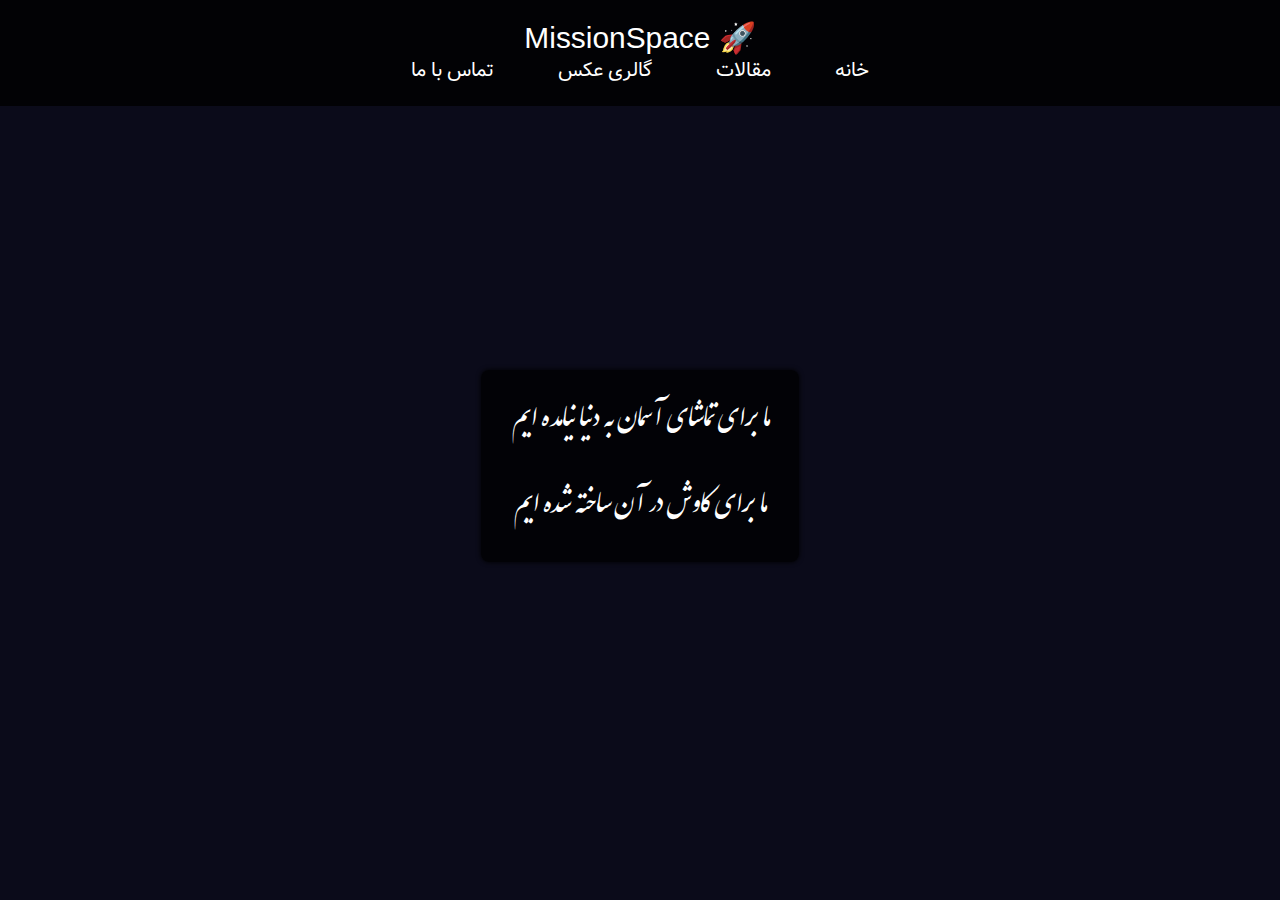
<file: index.html>
<!DOCTYPE html>
<html lang="en">
<head>
  <meta charset="UTF-8">
  <meta name="viewport" content="width=device-width, initial-scale=1.0">
  <title>MissionSpace</title>
  <link rel="stylesheet" href="CSS/Style-Main.css" />
  <link rel="stylesheet" href="CSS/index-style.css" />
  <link rel="stylesheet" href="CSS/font-all.css" />
  <link rel="preload" href="PIC/background-1.webp" as="image">
  <link rel="preload" href="PIC/backgroun-2.webp" as="image">
  <link rel="preload" href="PIC/backGround-3.webp" as="image">
  <link rel="preload" href="PIC/backGround-4.webp" as="image">
  <link rel="preload" href="PIC/backGround-5.webp" as="image">
</head>
<body>
  <header>
    <nav>
      <h1 class="headMS">MissionSpace 🚀</h1>
        <ul>
          <li><a href="connect-us.html">تماس با ما </a></li>
          <li><a href="gallery.html">گالری عکس</a></li>
          <li><a href="articles.html">مقالات</a></li>
          <li><a href="#">خانه</a></li>
        </ul>
    </nav>
  </header>
  <section class="txt">
    <p>ما برای تماشای آسمان به دنیا نیامده ایم<br>ما برای کاوش در آن ساخته شده ایم</p>
  </section>  
</body>
</html>
</file>
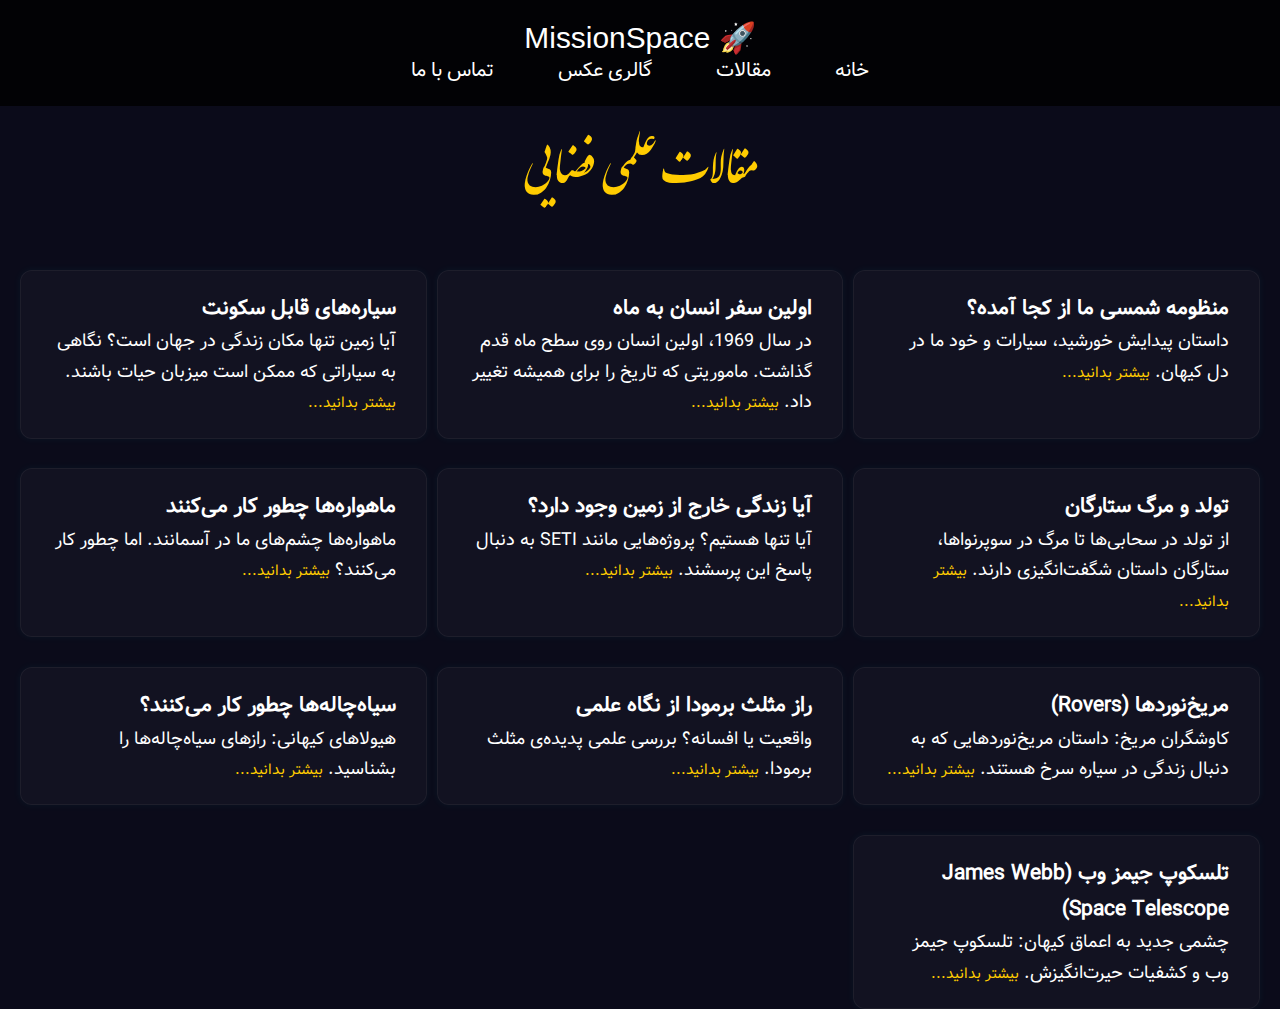
<file: articles.html>
<!DOCTYPE html>
<html lang="en">
<head>
  <meta charset="UTF-8">
  <meta name="viewport" content="width=device-width, initial-scale=1.0">
  <title>MissionSpace</title>
  <link rel="stylesheet" href="CSS/Style-Main.css">
  <link rel="stylesheet" href="CSS/articles-style.css">
  <link rel="stylesheet" href="CSS/font-all.css">
</head>
<body>
  <header>
    <nav>
      <h1 class="headMS">MissionSpace 🚀</h1>
        <ul>
          <li><a href="connect-us.html">تماس با ما </a></li>
          <li><a href="gallery.html">گالری عکس</a></li>
          <li><a href="#">مقالات</a></li>
          <li><a href="index.html">خانه</a></li>
        </ul>
    </nav>
  </header>
  <h2 class="section-title">مقالات علمی فضایی</h2>
  <section class="articles">

  
    <div class="article-card">
      <h3>منظومه شمسی ما از کجا آمده؟</h3>
      <p>داستان پیدایش خورشید، سیارات و خود ما در دل کیهان.
        <a href="PAGES/page-1.html" class="read-more">بیشتر بدانید...</a>
      </p>
    </div>
  
    <div class="article-card">
      <h3>اولین سفر انسان به ماه</h3>
      <p>در سال 1969، اولین انسان روی سطح ماه قدم گذاشت. ماموریتی که تاریخ را برای همیشه تغییر داد.
        <a href="PAGES/page-2.html" class="read-more">بیشتر بدانید...</a>
      </p>
    </div>
  
    <div class="article-card">
      <h3>سیاره‌های قابل سکونت</h3>
      <p>آیا زمین تنها مکان زندگی در جهان است؟ نگاهی به سیاراتی که ممکن است میزبان حیات باشند.
        <a href="PAGES/page-3.html" class="read-more">بیشتر بدانید...</a>
      </p>
    </div>
  
    <div class="article-card">
      <h3>تولد و مرگ ستارگان</h3>
      <p>از تولد در سحابی‌ها تا مرگ در سوپرنواها، ستارگان داستان شگفت‌انگیزی دارند.
        <a href="PAGES/page-4.html" class="read-more">بیشتر بدانید...</a>
      </p>
    </div>
  
    <div class="article-card">
      <h3>آیا زندگی خارج از زمین وجود دارد؟</h3>
      <p>آیا تنها هستیم؟ پروژه‌هایی مانند SETI به دنبال پاسخ این پرسشند.
        <a href="PAGES/page-5.html" class="read-more">بیشتر بدانید...</a>
      </p>
    </div>
  
    <div class="article-card">
      <h3>ماهواره‌ها چطور کار می‌کنند</h3>
      <p>ماهواره‌ها چشم‌های ما در آسمانند. اما چطور کار می‌کنند؟
        <a href="PAGES/page-6.html" class="read-more">بیشتر بدانید...</a>
      </p>
    </div>
  
    <div class="article-card">
      <h3>مریخ‌نوردها (Rovers)</h3>
      <p>کاوشگران مریخ: داستان مریخ‌نوردهایی که به دنبال زندگی در سیاره سرخ هستند.
        <a href="PAGES/page-7.html" class="read-more">بیشتر بدانید...</a>
      </p>
    </div>
  
    <div class="article-card">
      <h3>راز مثلث برمودا از نگاه علمی</h3>
      <p>واقعیت یا افسانه؟ بررسی علمی پدیده‌ی مثلث برمودا.
        <a href="PAGES/page-8.html" class="read-more">بیشتر بدانید...</a>
      </p>
    </div>
  
    <div class="article-card">
      <h3>سیاه‌چاله‌ها چطور کار می‌کنند؟</h3>
      <p>هیولاهای کیهانی: رازهای سیاه‌چاله‌ها را بشناسید.
        <a href="PAGES/page-9.html" class="read-more">بیشتر بدانید...</a>
      </p>
    </div>
  
    <div class="article-card">
      <h3>تلسکوپ جیمز وب (James Webb Space Telescope)</h3>
      <p>چشمی جدید به اعماق کیهان: تلسکوپ جیمز وب و کشفیات حیرت‌انگیزش.
        <a href="PAGES/page-10.html" class="read-more">بیشتر بدانید...</a>
      </p>
    </div>
  </section>
  
</body>
</file>
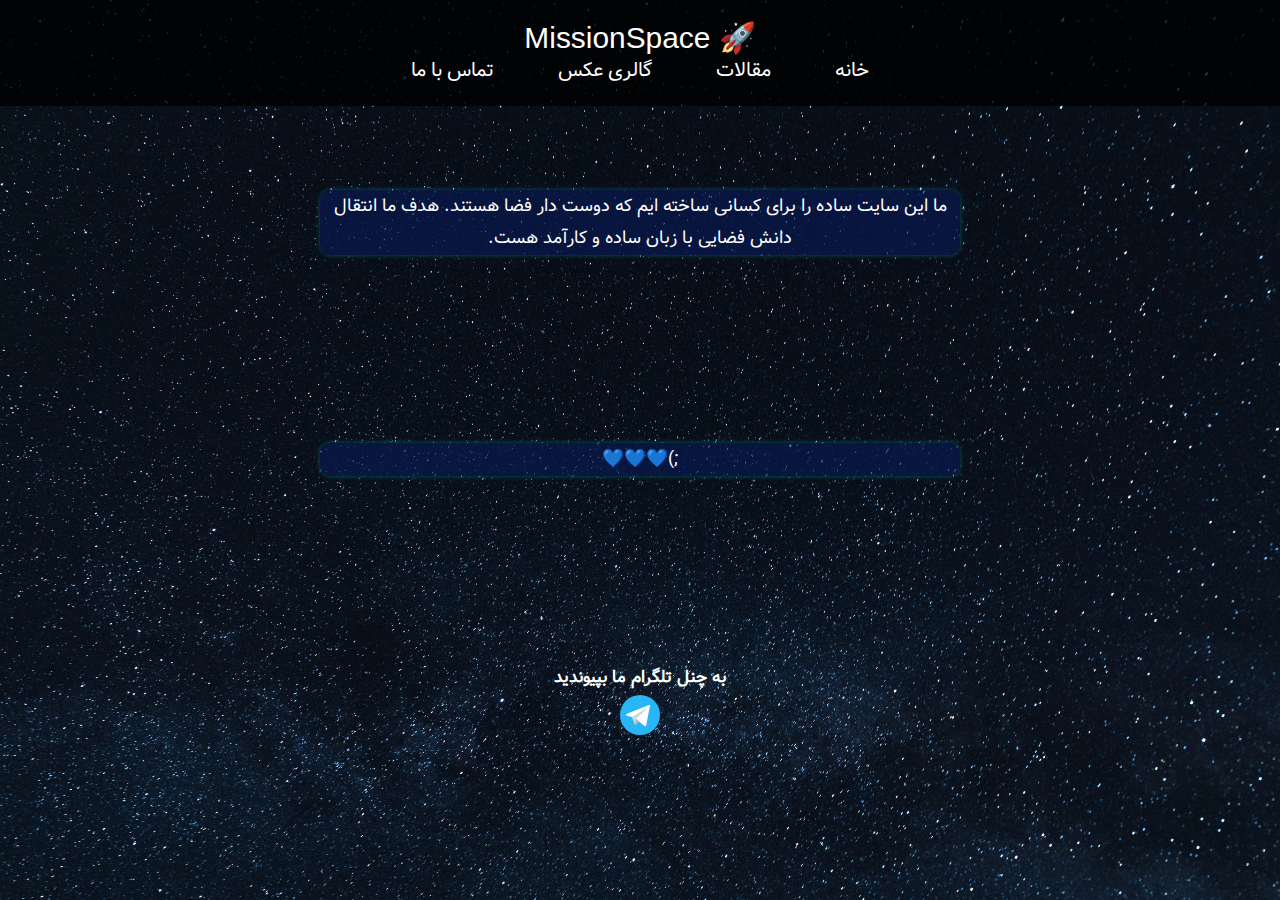
<file: connect-us.html>
<!DOCTYPE html>
<html lang="en">
<head>
  <meta charset="UTF-8">
  <meta name="viewport" content="width=device-width, initial-scale=1.0">
  <title>MissionSpace</title>
  <link rel="stylesheet" href="CSS/Style-Main.css">
  <link rel="stylesheet" href="CSS/connectUs-style.css">
  <link rel="stylesheet" href="CSS/font-all.css">
</head>
<body>
  <header>
    <nav>
      <h1 class="headMS">MissionSpace 🚀</h1>
        <ul>
          <li><a href="#">تماس با ما </a></li>
          <li><a href="gallery.html">گالری عکس</a></li>
          <li><a href="articles.html">مقالات</a></li>
          <li><a href="index.html">خانه</a></li>
        </ul>
    </nav>
  </header>
  <section>

    <p class="dis">ما این سایت ساده را برای کسانی ساخته ایم که دوست دار فضا هستند. هدف ما انتقال دانش فضایی با زبان ساده و کارآمد هست.</p>
    <p class="dis">;)💙💙💙</p>

    <div class="ico-continer">
      <h2>به چنل تلگرام ما بپیوندید</h2>
      <div class="icons">
        <a href="https://t.me/FuckYouLozhy"  target="_blank"><img src="ICONS/telegram.svg" alt="link telegram"></a>
      </div>
    </div>
  </section>
</body>
</html>
</file>
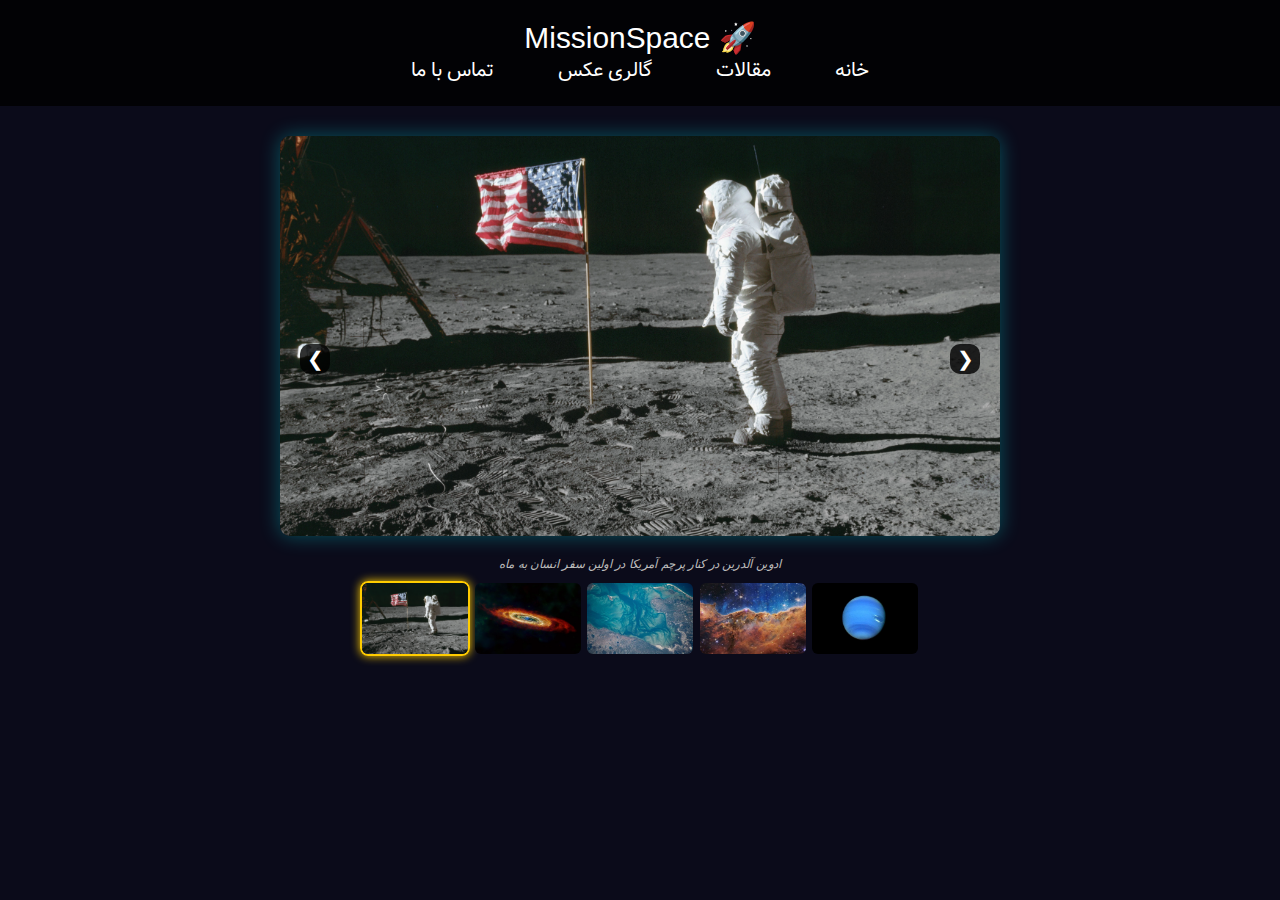
<file: gallery.html>
<!DOCTYPE html>
<html lang="en">
<head>
  <meta charset="UTF-8">
  <meta name="viewport" content="width=device-width, initial-scale=1.0">
  <title>MissionSpace</title>
  <link rel="stylesheet" href="CSS/Style-Main.css">
  <link rel="stylesheet" href="CSS/gallery-style.css">
  <link rel="stylesheet" href="CSS/font-all.css">
</head>
<body>
  <header>
    <nav>
      <h1 class="headMS">MissionSpace 🚀</h1>
        <ul>
          <li><a href="connect-us.html">تماس با ما </a></li>
          <li><a href="#">گالری عکس</a></li>
          <li><a href="articles.html">مقالات</a></li>
          <li><a href="index.html">خانه</a></li>
        </ul>
    </nav>    
  </header>
  <div class="main-continer">
    <img class="main-img" src="" alt="Main Image">
    <div class="continer-button">
      <span class="prev">&#10094;</span>
      <span class="next">&#10095;</span>
    </div>
    <p class="caption show">نمایی از کهکشان راه شیری</p>
    
    <div class="container-img">
      <img class="img-1 active" src="PIC/EdwinAldrin-gallery.webp" data-caption="ادوین آلدرین در کنار پرچم آمریکا در اولین سفر انسان به ماه">
      <img class="img-1" src="PIC/Andromeda-gallery.webp" data-caption="نمایی ترکیبی از کهکشان آندرومدا با نمایش گاز هیدروژن و غبار کیهانی.">
      <img class="img-1" src="PIC/Mozambique-gallery.webp" data-caption="تصویری از مجمع‌الجزایر بازاروتو در موزامبیک، ثبت‌شده از ایستگاه فضایی بین‌المللی در ارتفاع ۲۶۱ مایلی زمین.">
      <img class="img-1" src="PIC/Carina-gallery.webp" data-caption="این تصویر فروسرخ تلسکوپ جیمز وب، لبه‌ی منطقه‌ای جوان در سحابی کارینا را نشان می‌دهد که با تابش و بادهای ستاره‌ای شکل گرفته است.">
      <img class="img-1" src="PIC/Npt-gallery.webp" data-caption="این تصویر رنگی و با کنتراست بالا از نپتون، توسط فضاپیمای وویجر ۲ در ۲۳ مرداد ۱۳۶۸ گرفته شده است">
    </div>
  </div>    
<script src="JS/gallery-js.js"></script>
</body>
</html>
</file>
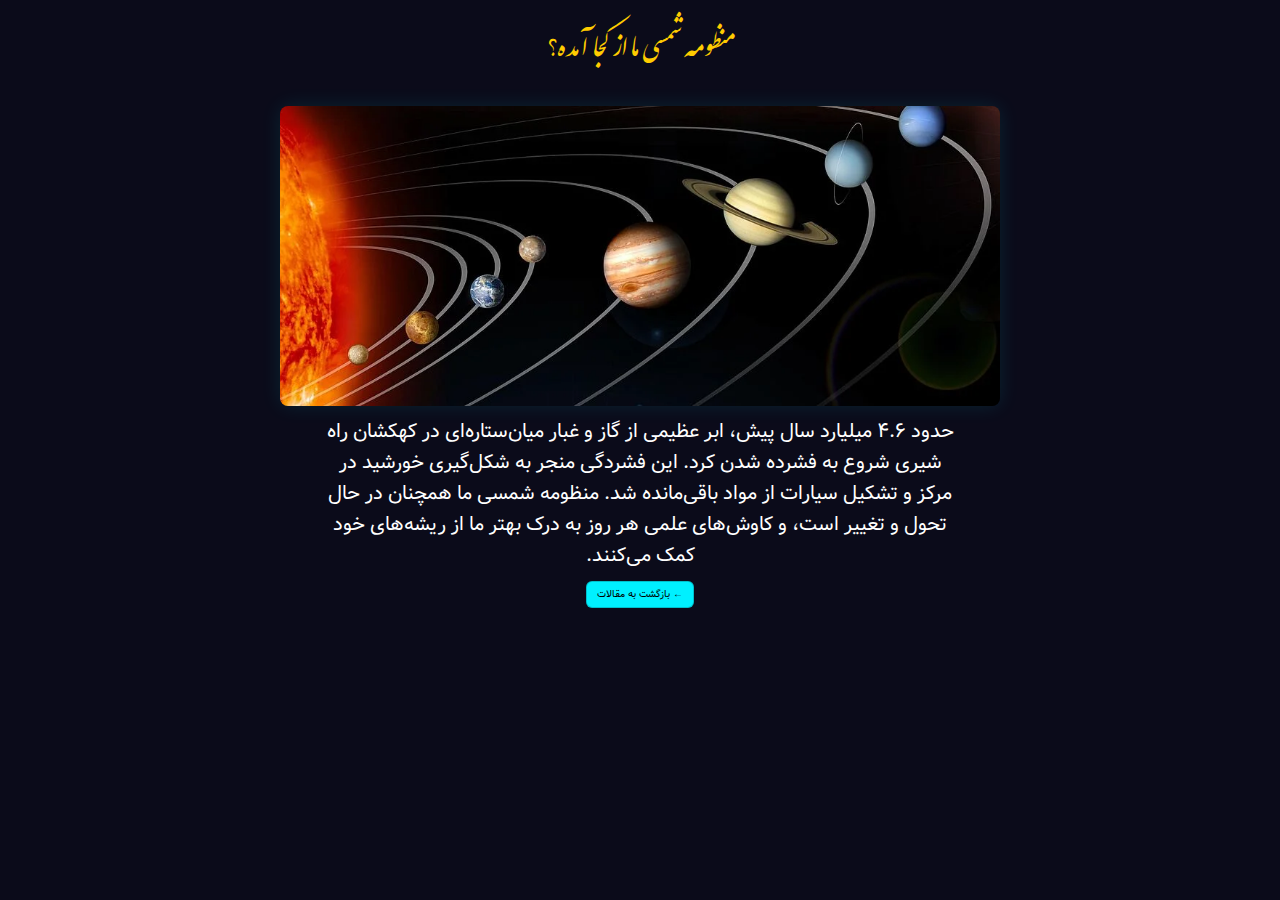
<file: PAGES/page-1.html>
<!DOCTYPE html>
<html lang="en">
<head>
    <meta charset="UTF-8">
    <meta name="viewport" content="width=device-width, initial-scale=1.0">
    <title>Document</title>
    <link rel="stylesheet" href="../CSS/Style-Main.css">
    <link rel="stylesheet" href="../CSS/pages-style.css">
    <link rel="stylesheet" href="../CSS/font-all.css">
</head>
<body>
    <div class="div-pages">
        <h3 class="tittle">منظومه شمسی ما از کجا آمده؟</h3>
        <img src="../PIC/SolarSystem .webp" alt="" class="img-pages">
        <p class="paragraph-pages">حدود ۴.۶ میلیارد سال پیش، ابر عظیمی از گاز و غبار میان‌ستاره‌ای در کهکشان راه شیری شروع به فشرده شدن کرد. این فشردگی منجر به شکل‌گیری خورشید در مرکز و تشکیل سیارات از مواد باقی‌مانده شد. منظومه شمسی ما همچنان در حال تحول و تغییر است، و کاوش‌های علمی هر روز به درک بهتر ما از ریشه‌های خود کمک می‌کنند.</p>
        <button class="btn">← بازگشت به مقالات</button>
    </div>
<script src="../JS/articles-js.js"></script>
</body>
</html>
</file>
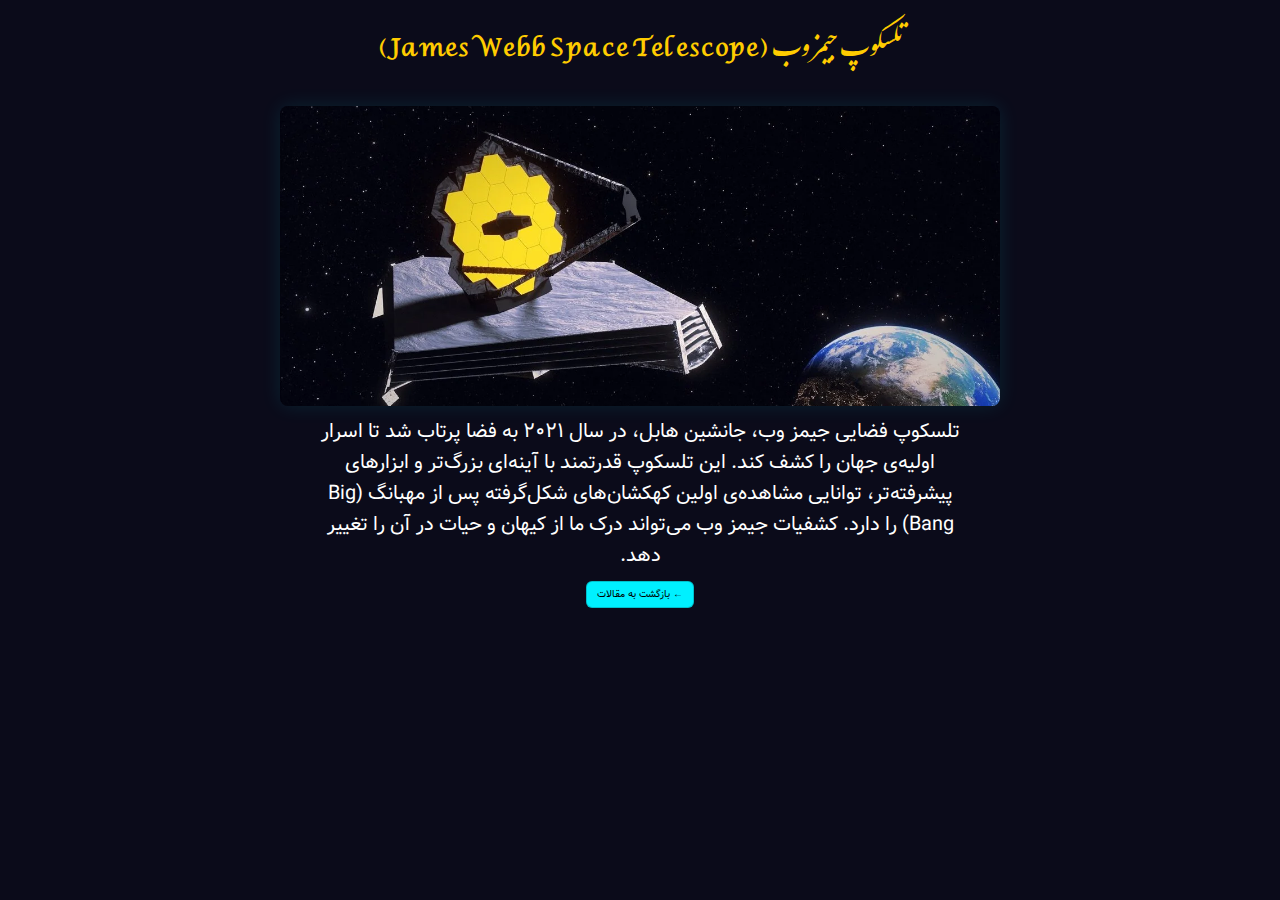
<file: PAGES/page-10.html>
<!DOCTYPE html>
<html lang="en">
<head>
    <meta charset="UTF-8">
    <meta name="viewport" content="width=device-width, initial-scale=1.0">
    <title>Document</title>
    <link rel="stylesheet" href="../CSS/Style-Main.css">
    <link rel="stylesheet" href="../CSS/pages-style.css">
    <link rel="stylesheet" href="../CSS/font-all.css">
</head>
<body>
    <div class="div-pages">
        <h3 class="tittle">تلسکوپ جیمز وب (James Webb Space Telescope)</h3>
        <img src="../PIC/JamesWeb.webp" alt="" class="img-pages">
        <p class="paragraph-pages">تلسکوپ فضایی جیمز وب، جانشین هابل، در سال ۲۰۲۱ به فضا پرتاب شد تا اسرار اولیه‌ی جهان را کشف کند. این تلسکوپ قدرتمند با آینه‌ای بزرگ‌تر و ابزارهای پیشرفته‌تر، توانایی مشاهده‌ی اولین کهکشان‌های شکل‌گرفته پس از مهبانگ (Big Bang) را دارد. کشفیات جیمز وب می‌تواند درک ما از کیهان و حیات در آن را تغییر دهد.</p>
        <button class="btn">← بازگشت به مقالات</button>
    </div>
    <script src="../JS/articles-js.js"></script>
</body>
</html>
</file>
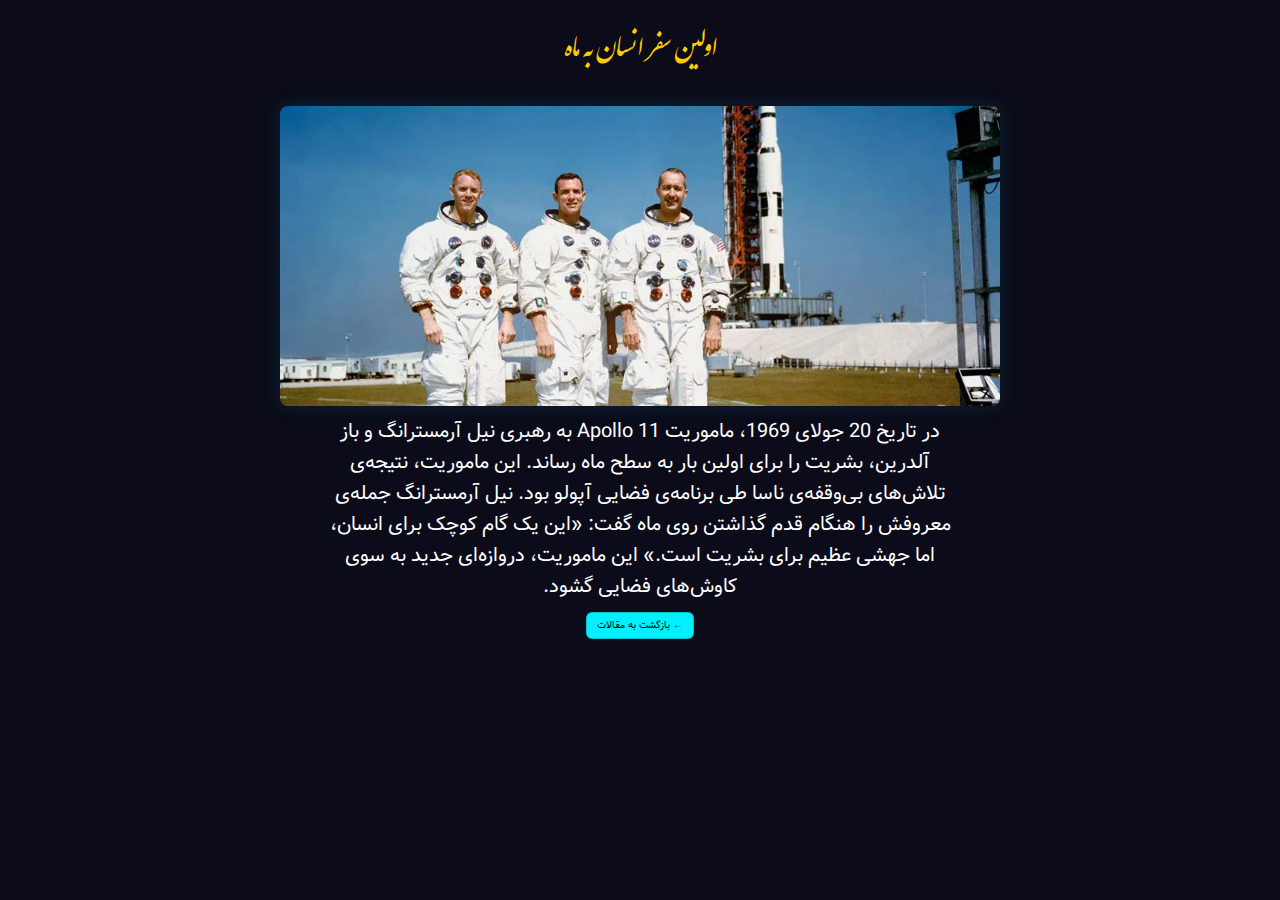
<file: PAGES/page-2.html>
<!DOCTYPE html>
<html lang="en">
<head>
    <meta charset="UTF-8">
    <meta name="viewport" content="width=device-width, initial-scale=1.0">
    <title>Document</title>
    <link rel="stylesheet" href="../CSS/Style-Main.css">
    <link rel="stylesheet" href="../CSS/pages-style.css">
    <link rel="stylesheet" href="../CSS/font-all.css">
</head>
<body>
    <div class="div-pages">
        <h3 class="tittle">اولین سفر انسان به ماه</h3>
        <img src="../PIC/FirstMission.webp" alt="" class="img-pages">
        <p class="paragraph-pages">در تاریخ 20 جولای 1969، ماموریت Apollo 11 به رهبری نیل آرمسترانگ و باز آلدرین، بشریت را برای اولین بار به سطح ماه رساند. این ماموریت، نتیجه‌ی تلاش‌های بی‌وقفه‌ی ناسا طی برنامه‌ی فضایی آپولو بود. نیل آرمسترانگ جمله‌ی معروفش را هنگام قدم گذاشتن روی ماه گفت: «این یک گام کوچک برای انسان، اما جهشی عظیم برای بشریت است.» این ماموریت، دروازه‌ای جدید به سوی کاوش‌های فضایی گشود.</p>
        <button class="btn">← بازگشت به مقالات</button>
    </div>
<script src="../JS/articles-js.js"></script> 
</body>
</html>
</file>
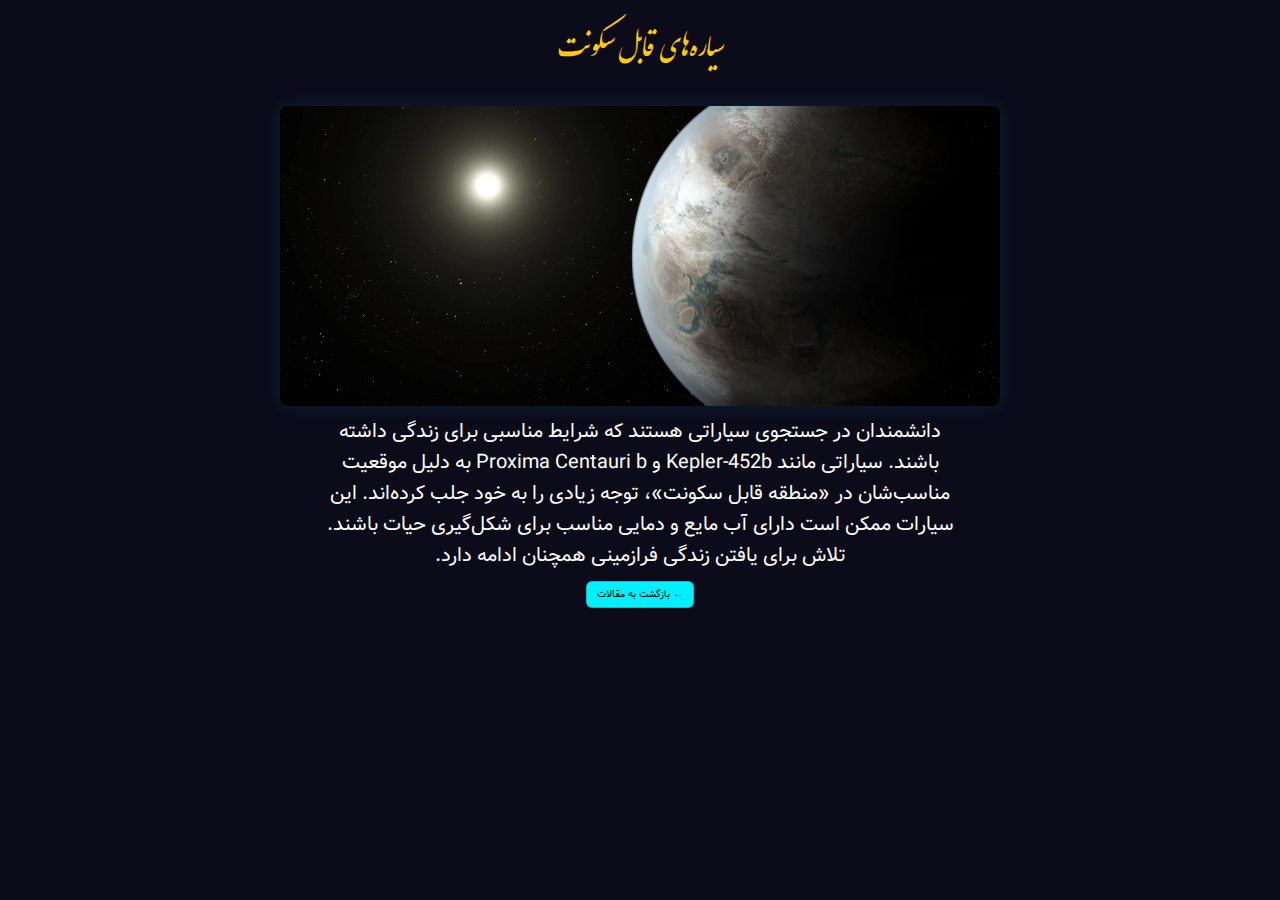
<file: PAGES/page-3.html>
<!DOCTYPE html>
<html lang="en">
<head>
    <meta charset="UTF-8">
    <meta name="viewport" content="width=device-width, initial-scale=1.0">
    <title>Document</title>
    <link rel="stylesheet" href="../CSS/Style-Main.css">
    <link rel="stylesheet" href="../CSS/pages-style.css">
    <link rel="stylesheet" href="../CSS/font-all.css">
</head>
<body>
    <div class="div-pages">
        <h3 class="tittle">سیاره‌های قابل سکونت</h3>
        <img src="../PIC/Kepler452b.webp" alt="" class="img-pages">
        <p class="paragraph-pages">دانشمندان در جستجوی سیاراتی هستند که شرایط مناسبی برای زندگی داشته باشند. سیاراتی مانند Kepler-452b و Proxima Centauri b به دلیل موقعیت مناسب‌شان در «منطقه قابل سکونت»، توجه زیادی را به خود جلب کرده‌اند. این سیارات ممکن است دارای آب مایع و دمایی مناسب برای شکل‌گیری حیات باشند. تلاش برای یافتن زندگی فرازمینی همچنان ادامه دارد.</p>
        <button class="btn">← بازگشت به مقالات</button>
    </div>
<script src="../JS/articles-js.js"></script>
</body>
</html>
</file>
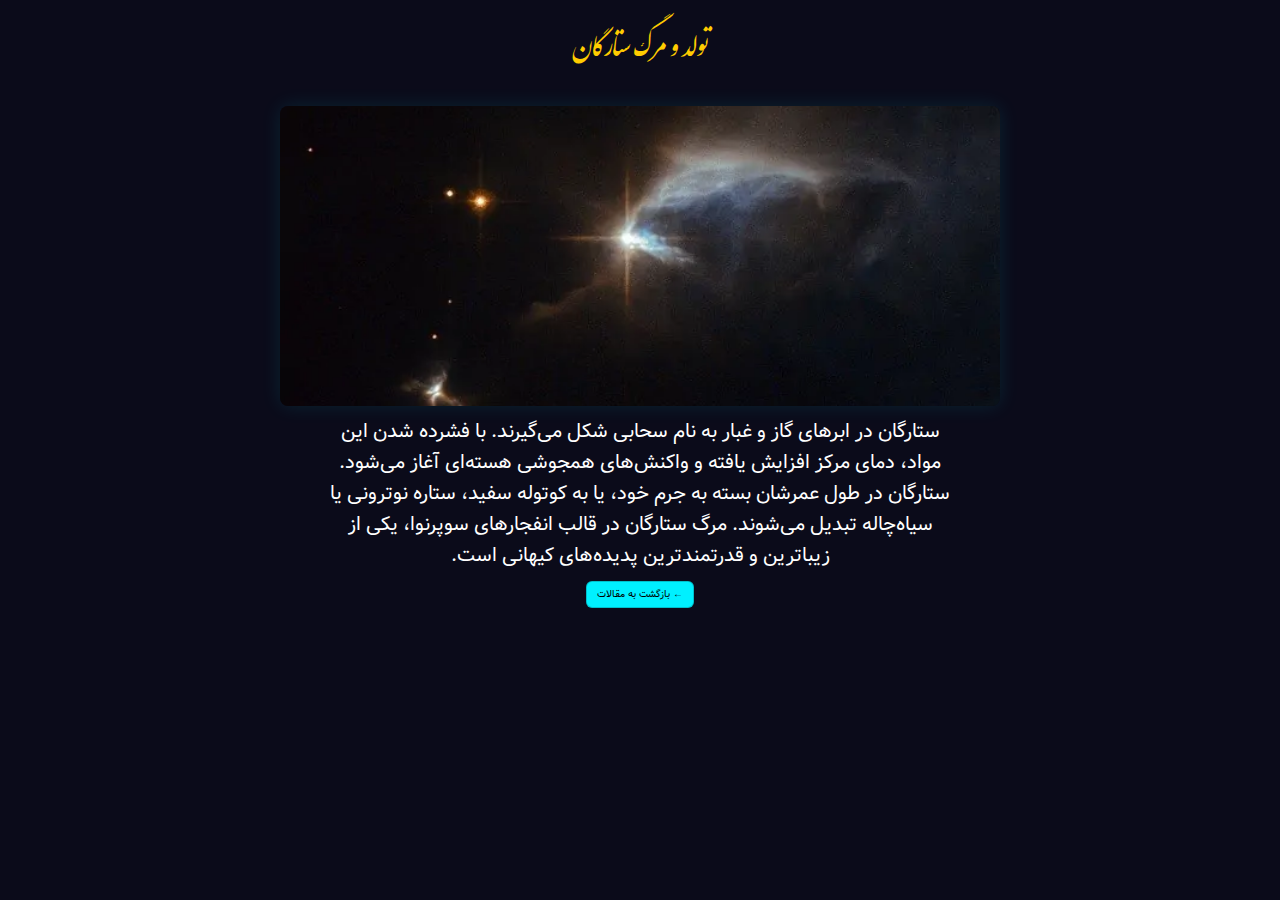
<file: PAGES/page-4.html>
<!DOCTYPE html>
<html lang="en">
<head>
    <meta charset="UTF-8">
    <meta name="viewport" content="width=device-width, initial-scale=1.0">
    <title>Document</title>
    <link rel="stylesheet" href="../CSS/Style-Main.css">
    <link rel="stylesheet" href="../CSS/pages-style.css">
    <link rel="stylesheet" href="../CSS/font-all.css">
</head>
<body>
    <div class="div-pages">
        <h3 class="tittle">تولد و مرگ ستارگان</h3>
        <img src="../PIC/LifeStars.webp" alt="" class="img-pages">
        <p class="paragraph-pages">ستارگان در ابرهای گاز و غبار به نام سحابی شکل می‌گیرند. با فشرده شدن این مواد، دمای مرکز افزایش یافته و واکنش‌های همجوشی هسته‌ای آغاز می‌شود. ستارگان در طول عمرشان بسته به جرم خود، یا به کوتوله سفید، ستاره نوترونی یا سیاه‌چاله تبدیل می‌شوند. مرگ ستارگان در قالب انفجارهای سوپرنوا، یکی از زیباترین و قدرتمندترین پدیده‌های کیهانی است.</p>
        <button class="btn">← بازگشت به مقالات</button>
    </div>
<script src="../JS/articles-js.js"></script>   
</body>
</html>
</file>
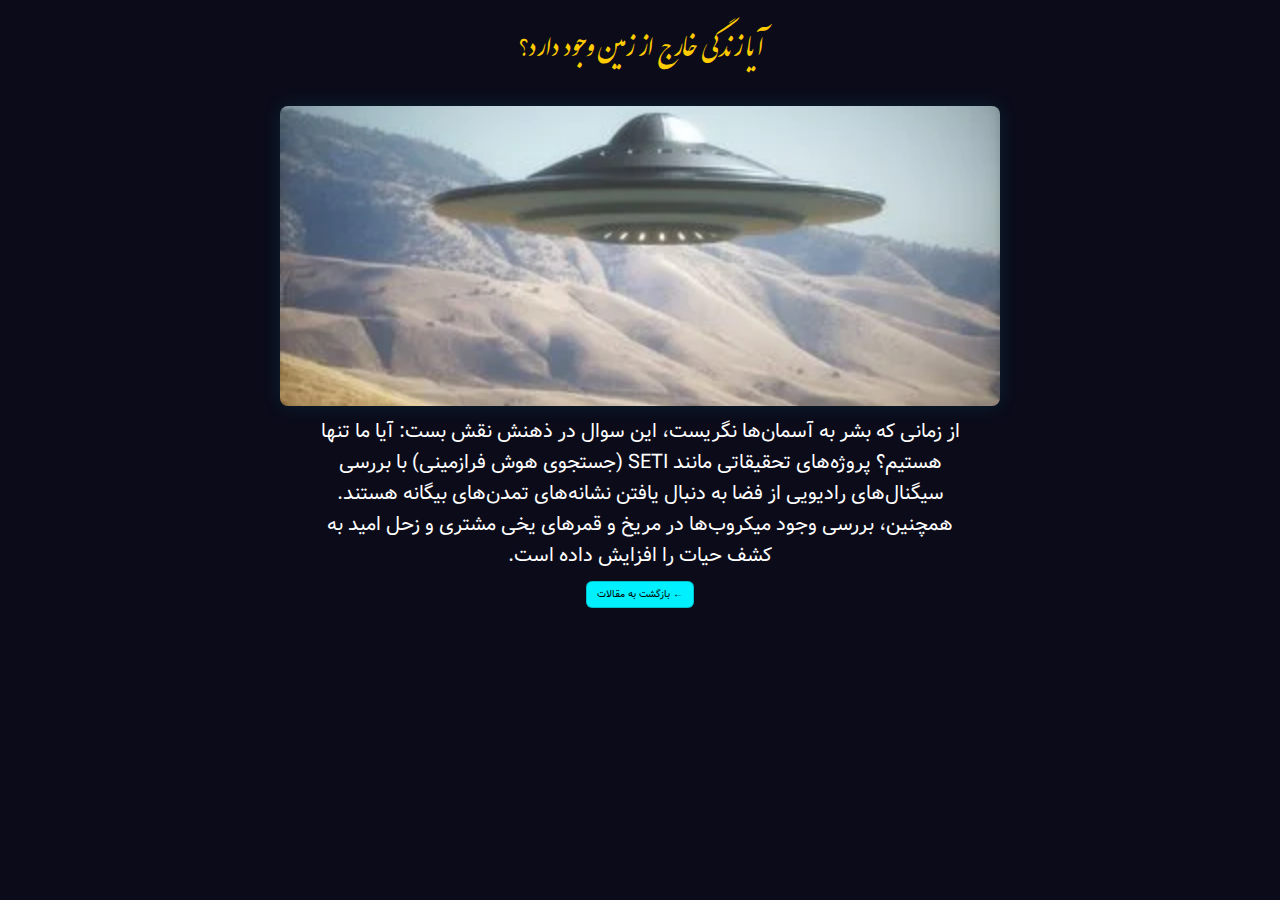
<file: PAGES/page-5.html>
<!DOCTYPE html>
<html lang="en">
<head>
    <meta charset="UTF-8">
    <meta name="viewport" content="width=device-width, initial-scale=1.0">
    <title>Document</title>
    <link rel="stylesheet" href="../CSS/Style-Main.css">
    <link rel="stylesheet" href="../CSS/pages-style.css">
    <link rel="stylesheet" href="../CSS/font-all.css">
</head>
<body>
    <div class="div-pages">
        <h3 class="tittle">آیا زندگی خارج از زمین وجود دارد؟</h3>
        <img src="../PIC/Uofo.webp" alt="" class="img-pages">
        <p class="paragraph-pages">از زمانی که بشر به آسمان‌ها نگریست، این سوال در ذهنش نقش بست: آیا ما تنها هستیم؟ پروژه‌های تحقیقاتی مانند SETI (جستجوی هوش فرازمینی) با بررسی سیگنال‌های رادیویی از فضا به دنبال یافتن نشانه‌های تمدن‌های بیگانه هستند. همچنین، بررسی وجود میکروب‌ها در مریخ و قمرهای یخی مشتری و زحل امید به کشف حیات را افزایش داده است.</p>
        <button class="btn">← بازگشت به مقالات</button>
    </div>
<script src="../JS/articles-js.js"></script>
</body>
</html>
</file>
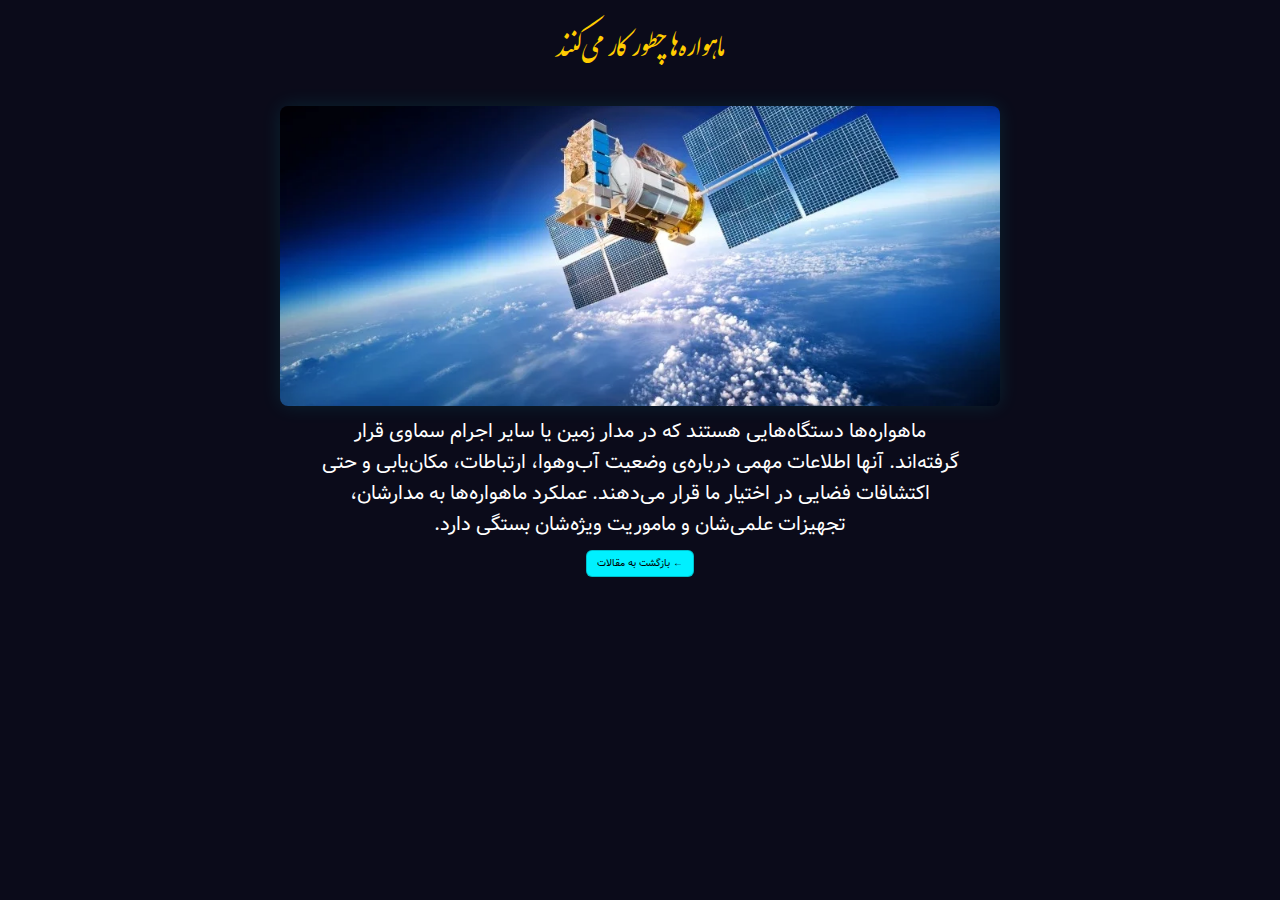
<file: PAGES/page-6.html>
<!DOCTYPE html>
<html lang="en">
<head>
    <meta charset="UTF-8">
    <meta name="viewport" content="width=device-width, initial-scale=1.0">
    <title>Document</title>
    <link rel="stylesheet" href="../CSS/Style-Main.css">
    <link rel="stylesheet" href="../CSS/pages-style.css">
    <link rel="stylesheet" href="../CSS/font-all.css">
</head>
<body>
    <div class="div-pages">
        <h3 class="tittle">ماهواره‌ها چطور کار می‌کنند</h3>
        <img src="../PIC/Mahvare.webp" alt="" class="img-pages">
        <p class="paragraph-pages">ماهواره‌ها دستگاه‌هایی هستند که در مدار زمین یا سایر اجرام سماوی قرار گرفته‌اند. آنها اطلاعات مهمی درباره‌ی وضعیت آب‌وهوا، ارتباطات، مکان‌یابی و حتی اکتشافات فضایی در اختیار ما قرار می‌دهند. عملکرد ماهواره‌ها به مدارشان، تجهیزات علمی‌شان و ماموریت ویژه‌شان بستگی دارد.</p>
        <button class="btn">← بازگشت به مقالات</button>
    </div>
<script src="../JS/articles-js.js"></script>
</body>
</html>
</file>
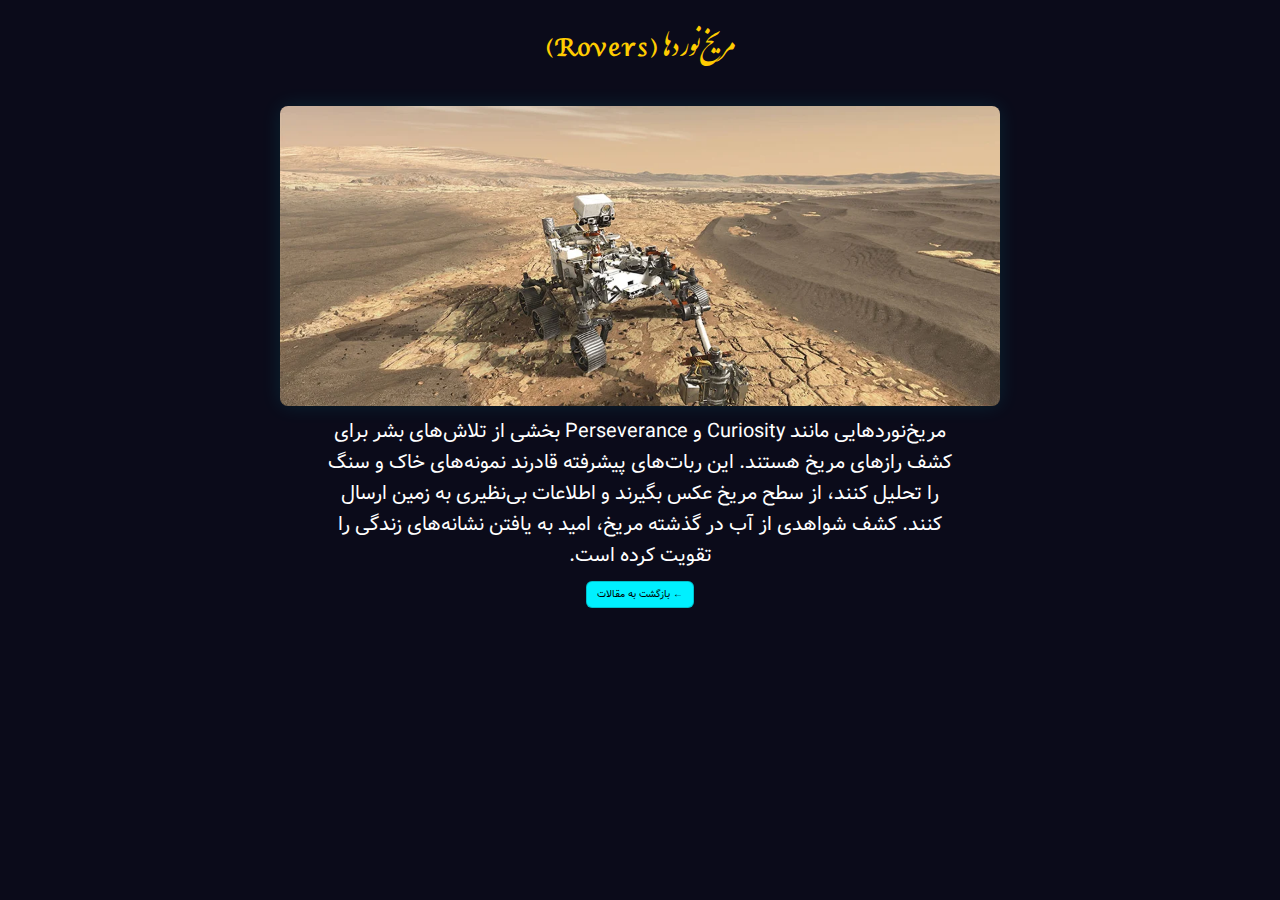
<file: PAGES/page-7.html>
<!DOCTYPE html>
<html lang="en">
<head>
    <meta charset="UTF-8">
    <meta name="viewport" content="width=device-width, initial-scale=1.0">
    <title>Document</title>
    <link rel="stylesheet" href="../CSS/Style-Main.css">
    <link rel="stylesheet" href="../CSS/pages-style.css">
    <link rel="stylesheet" href="../CSS/font-all.css">
</head>
<body>
    <div class="div-pages">
        <h3 class="tittle">مریخ‌نوردها (Rovers)</h3>
        <img src="../PIC/Rovers.webp" alt="" class="img-pages">
        <p class="paragraph-pages">مریخ‌نوردهایی مانند Curiosity و Perseverance بخشی از تلاش‌های بشر برای کشف رازهای مریخ هستند. این ربات‌های پیشرفته قادرند نمونه‌های خاک و سنگ را تحلیل کنند، از سطح مریخ عکس بگیرند و اطلاعات بی‌نظیری به زمین ارسال کنند. کشف شواهدی از آب در گذشته مریخ، امید به یافتن نشانه‌های زندگی را تقویت کرده است.</p>
        <button class="btn">← بازگشت به مقالات</button>
    </div>   
<script src="../JS/articles-js.js"></script>  
</body>
</html>
</file>
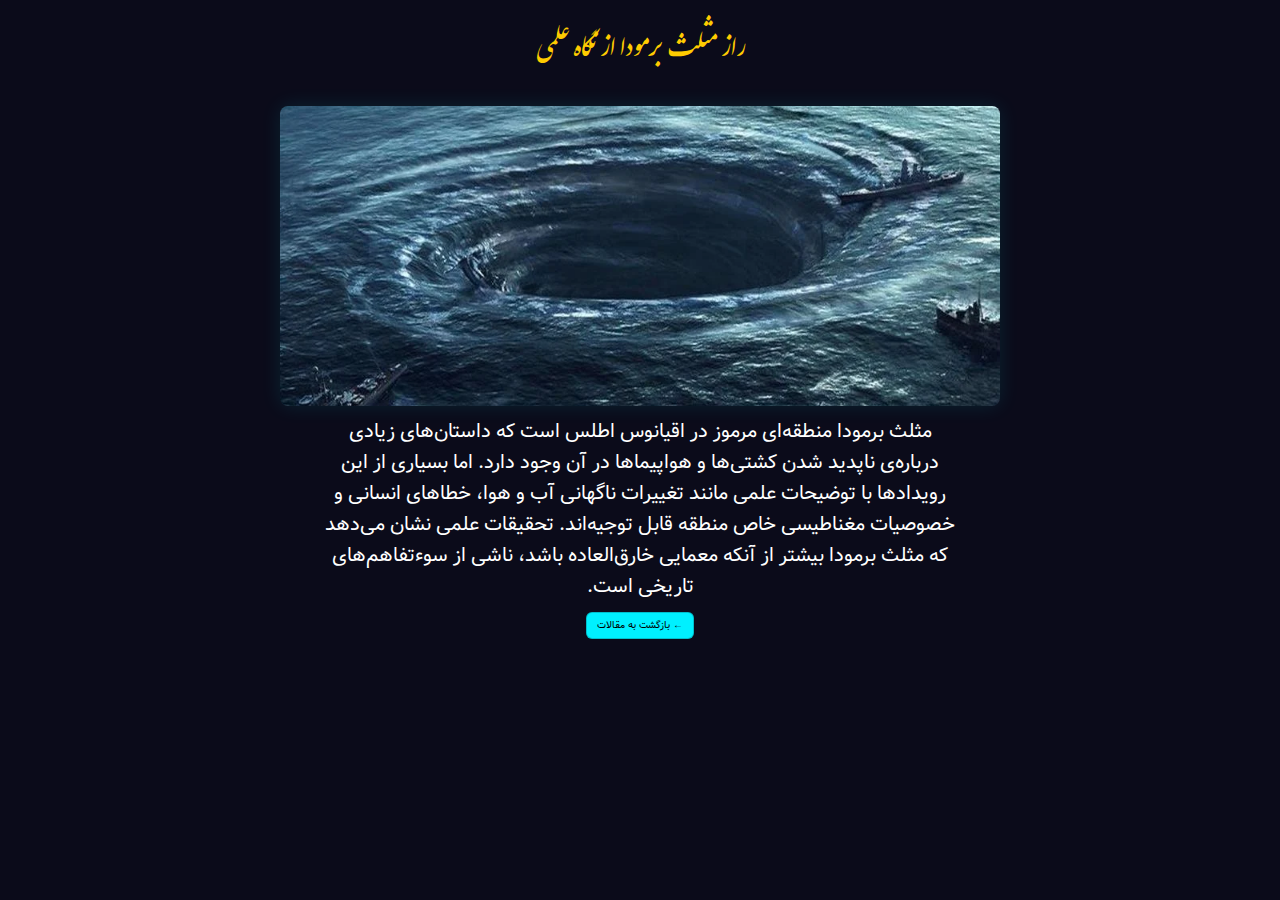
<file: PAGES/page-8.html>
<!DOCTYPE html>
<html lang="en">
<head>
    <meta charset="UTF-8">
    <meta name="viewport" content="width=device-width, initial-scale=1.0">
    <title>Document</title>
    <link rel="stylesheet" href="../CSS/Style-Main.css">
    <link rel="stylesheet" href="../CSS/pages-style.css">
    <link rel="stylesheet" href="../CSS/font-all.css">
</head>
<body>
    <div class="div-pages">
        <h3 class="tittle">راز مثلث برمودا از نگاه علمی</h3>
        <img src="../PIC/Bermuda.webp" alt="" class="img-pages">
        <p class="paragraph-pages">مثلث برمودا منطقه‌ای مرموز در اقیانوس اطلس است که داستان‌های زیادی درباره‌ی ناپدید شدن کشتی‌ها و هواپیماها در آن وجود دارد. اما بسیاری از این رویدادها با توضیحات علمی مانند تغییرات ناگهانی آب و هوا، خطاهای انسانی و خصوصیات مغناطیسی خاص منطقه قابل توجیه‌اند. تحقیقات علمی نشان می‌دهد که مثلث برمودا بیشتر از آنکه معمایی خارق‌العاده باشد، ناشی از سوء‌تفاهم‌های تاریخی است.</p>
        <button class="btn">← بازگشت به مقالات</button>
    </div>
    <script src="../JS/articles-js.js"></script>
</body>
</html>
</file>
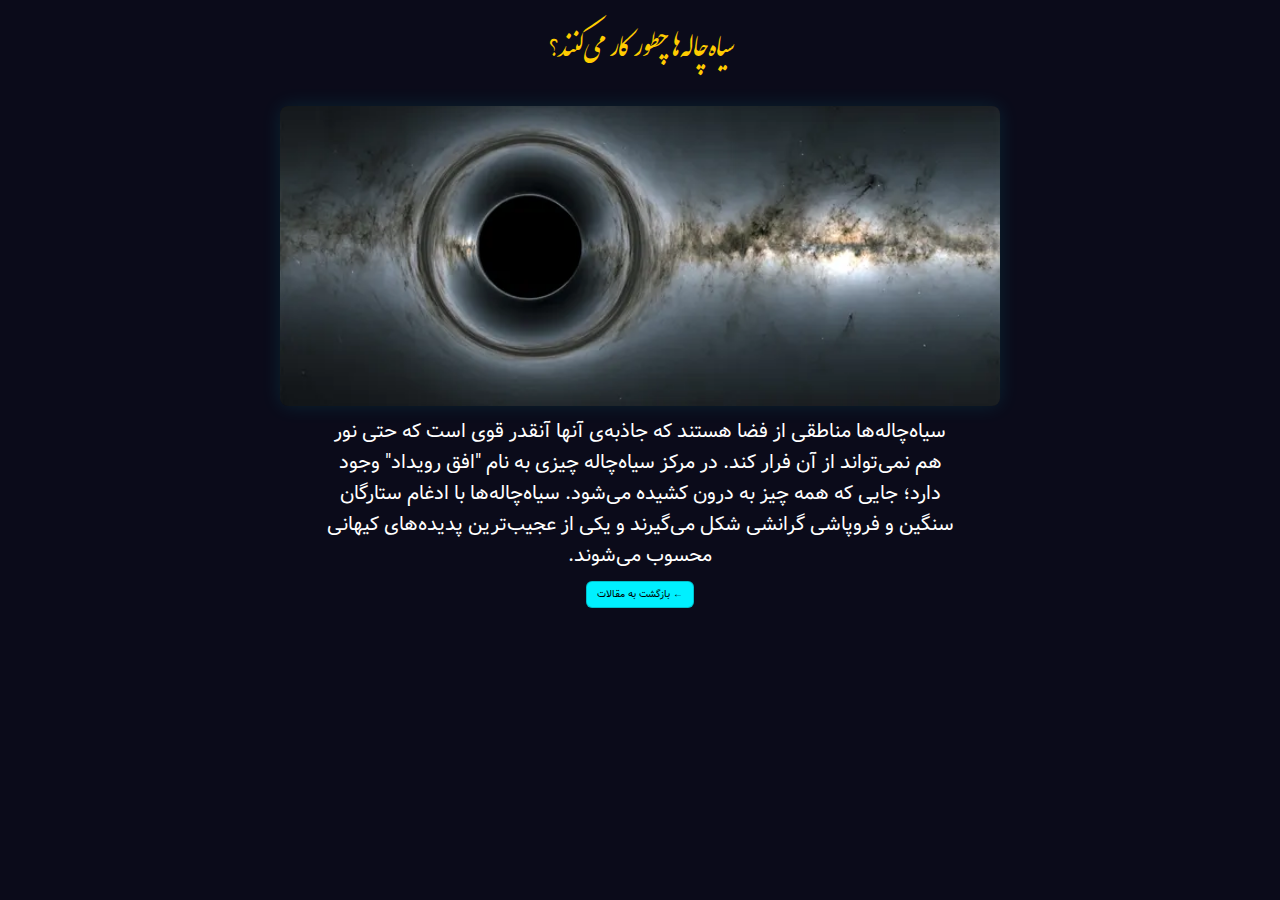
<file: PAGES/page-9.html>
<!DOCTYPE html>
<html lang="en">
<head>
    <meta charset="UTF-8">
    <meta name="viewport" content="width=device-width, initial-scale=1.0">
    <title>Document</title>
    <link rel="stylesheet" href="../CSS/Style-Main.css">
    <link rel="stylesheet" href="../CSS/pages-style.css">
    <link rel="stylesheet" href="../CSS/font-all.css">

</head>
<body>
    <div class="div-pages">
        <h3 class="tittle">سیاه‌چاله‌ها چطور کار می‌کنند؟</h3>
        <img src="../PIC/Blackhole.webp" alt="" class="img-pages">
        <p class="paragraph-pages">سیاه‌چاله‌ها مناطقی از فضا هستند که جاذبه‌ی آنها آنقدر قوی است که حتی نور هم نمی‌تواند از آن فرار کند. در مرکز سیاه‌چاله چیزی به نام "افق رویداد" وجود دارد؛ جایی که همه چیز به درون کشیده می‌شود. سیاه‌چاله‌ها با ادغام ستارگان سنگین و فروپاشی گرانشی شکل می‌گیرند و یکی از عجیب‌ترین پدیده‌های کیهانی محسوب می‌شوند.</p>
        <button class="btn">← بازگشت به مقالات</button>
    </div>
    <script src="../JS/articles-js.js"></script>
</body>
</html>
</file>
<file: CSS/Style-Main.css>
*{
    margin: 0;
    padding: 0;
    box-sizing: border-box;
}  

html{
    font-size: 62.25%;
}

body{
    color: white;
    background-color: #0b0b1a;
}

header{
    display: flex;
    flex-flow: column;
    gap: 10vh;
}

nav{
    background: rgba(0, 0, 0, 0.8);
    padding: 2rem;
    display: flex;
    justify-content: space-between;
    align-items: center;
    flex-flow: column;
}

nav h1{
    font: 3rem sans-serif ;
}

nav ul{
    font: 2rem "vazir";
    list-style: none;
    display: flex;
    gap: 5vw;
} 

ul:hover a{
    color: #575757;
}

ul:hover a:hover{
    color: #8eaaf8;
    box-shadow: 0 0.5px 00 currentColor;
}

nav a{
    color: white;
    text-decoration: none;
}


@media(max-width:400px){
    nav h1{
        font-size: 1.7rem;
    }
    nav ul{
        font-size: 1.7rem;
    }
}
</file>
<file: CSS/index-style.css>
body{
    height: 100vh;
}
@keyframes changeBackground{
    0%{background-image:url(../PIC/background-1.webp);}
    25%{background-image: url(../PIC/backgroun-2.webp);}
    50%{background-image: url(../PIC/backGround-3.webp);}
    75%{background-image: url(../PIC/backGround-4.webp);}
    100%{background-image: url(../PIC/backGround-5.webp);}
}
.txt{
    display: flex;
    justify-content: center;
    align-items: center;
    height: 80%;

}
.txt p {
    box-shadow: 0px 0px 5px rgba(0, 0, 0, 1);
    font:3rem 'Nastaliq';
    background: rgba(0, 0, 0.5, 0.8);
    border-radius: 8px;
    text-align: center;
    padding: 1rem 3rem;
}


body {
    animation: changeBackground 15s ease-out  infinite  ;
    background-size: cover;
    background-position: center;
    background-repeat: no-repeat;
    background-attachment: fixed;
  }
  
  @media (max-width: 600px) {
    body {
      animation:none;
      background: url(../PIC/backGround-4.webp);
      background-size: auto 100%;
      background-position: right 10% ;
      background-repeat: no-repeat;
      background-attachment: fixed;
    }
  }
</file>
<file: CSS/font-all.css>
@font-face {
    font-family: 'Nastaliq';
    src: url('../FONT/Nastaliq/IranNastaliq.ttf') format('truetype');
  }
  @font-face{
    font-family: "vazir";
    src: url(../FONT/Vazir/Vazir.eot) format(embeddedopentype);
    src: url(../FONT/Vazir/Vazir.ttf) format(truetype),
            url(../FONT/Vazir/Vazir.woff2) format(woff2),
            url(../FONT/Vazir/Vazir.woff) format(woff);
  }
</file>
<file: CSS/articles-style.css>
body{
  font:1.8rem/1.7 "vazir" ;
  color: #fff;
}

.section-title{
  font:5rem "Nastaliq";
  text-align: center;
  color: #ffcc00;
}
.articles{
  gap: 1rem;
  direction: rtl;
  display: grid;
  grid-template-columns: repeat(3,1fr);
  padding: 0px 20px;
}
.article-card{
  background: rgba(255, 255, 255, 0.03);
  border-radius: 12px;
  margin-top: 2rem;
  transition: all .3s ease;
  padding: 2rem 3rem;
  box-shadow: 0 0 8px rgba(0, 255, 255, 0.05);
  border: 1px solid rgba(255, 255, 255, 0.05);
}
.article-card:hover{
  box-shadow: 0 0 15px rgba(0, 255, 255, 0.2);
  background: rgba(255, 255, 255, 0.05);
  transform:translateY(-4px);

}
.read-more {
  font-size: 1.5rem;
  color: #ffcc00;
  text-decoration: none;
  transition: color 0.3s ease;
}
.read-more:hover {
  color: #ffffff;
}

@media (max-width: 1000px) {
  .articles {
    grid-template-columns: repeat(2, 1fr);
  }
  body{
    font:1.5rem/2.5rem "vazir" ;
  }
}

@media (max-width:700px ){
  .articles{
    grid-template-columns: 1fr;
  }

}
</file>
<file: CSS/connectUs-style.css>
body{
    background: url(../PIC/background-stars-aboutUs.webp) center/cover no-repeat  black fixed;
}

section{
    gap: 2rem;
    height: 80vh;
    justify-content: space-around;
    display: flex;
    flex-direction: column;
    align-items:center;
    direction: rtl;
}

section h2{
    font:bold 1.7rem "vazir";
}
.dis{
    box-shadow: 0px 0px 5px rgba(0, 255, 255, 0.3);
    width: 50%;
    border-radius: 10px;
    font:1.8rem/1.8 "vazir";
    text-align: center;
    background:rgba(9, 27, 88, 0.6);
}

.ico-continer{
    display: flex;
    flex-direction: column;
    align-items: center;
}
.icons img{
    cursor: pointer;
}

@media(max-width:500px){
    .dis{
        width: 70%;
    }
}
</file>
<file: CSS/gallery-style.css>
body{
  height: 100vh;
}
.main-continer {
  position: relative;
  display: flex;
  flex-direction: column;
  gap: 1rem;
  align-items: center;
  max-width: 800px;
  margin:3rem auto;
}

.main-img {
  width: 90%;
  max-height: 400px;
  object-fit: cover;
  border-radius: 10px;
  box-shadow: 0px 0px 20px rgba(0, 255, 255, 0.3);
  transition: opacity 0.4s ease;
  opacity: 1;
}
.main-img.fade {
  opacity: 0;
}

.caption {
  direction: rtl;
  text-align: center;
  max-width: 70vw;
  margin-top: 12px;
  font-size: 1.1rem;
  font-style: italic;
  color: #bbb;
  opacity: 0;
  transition:all 0.5s ease;
}


.caption.show{
  opacity: 1;
  transform: scale(1.08);
}
.img-1 {
  width: 110px;
  height: 75px;
  object-fit: cover;
  border-radius: 8px;
  cursor: pointer;
  transition: all 0.3s ease;
  border: 2px solid transparent;
}

.img-1:hover {
  transform: scale(1.05);
  border-color: #00f0ff;
}

.img-1.active {
  border-color: #ffcc00;
  box-shadow: 0 0 10px #ffcc00;
}

@media (max-width: 600px) {
  .img-1 {
    width: 80px;
    height: 60px;
  }
  .main-img {
    max-height: 250px;
  }
}
@media (max-width: 400px) {
  .img-1 {
    width: 70px;
    height: 50px;
  }
  .main-img {
    max-height: 200px;
  }
}
@media (max-width: 360px) {
  .img-1 {
    width: 60px;
    height: 40px;
  }
  .main-img {
    max-height: 175px;
  }
}

.continer-button{
  width: 85%;
  position: absolute;
  top: 40%;
  display: flex;
  justify-content:space-between;
  align-items: center;
}
.continer-button *{
  border-radius: 10px;
  width: 30px;
  height: 30px;
  background-color: rgba(0, 0, 0, 0.8);
  display: flex;
  align-items: center;
  justify-content: center;
  cursor: pointer;
  font-size: 2rem;
  transition: all  ease .1s;
}
.continer-button *:hover{
  background-color: rgba(0, 0, 0, 0.4);
}
</file>
<file: CSS/pages-style.css>
html{
    direction: rtl;
}
.div-pages{
    color: white;
    font:3rem "vazir";
    display: flex;
    flex-direction: column;
    text-align: center;
    justify-content: center;
    gap: 1rem;
    align-items: center;
    max-width: 800px;
    margin: auto;
}

.tittle{
    color:#ffcc00;
    font:3rem "Nastaliq";
    margin-top: 1rem;
}

.img-pages{
    box-shadow: 0 0 20px rgba(0, 255, 255, 0.1);
    width:90%;
    height: 300px;
    border-radius: 8px;
    object-fit: cover;
}

.paragraph-pages{
    text-align: center;
    width: 80%;
    font:2rem "vazir";
}

.btn{
    color: #000;
    padding: .5rem 1rem;
    border-radius: 6px;
    font:1rem "vazir";
    background-color: #00f0ff;
    border: 1px solid rgba(0, 0, 0, .2);
    transition: background-color 0.3s  ease;
}
.btn:hover{
    background-color: #ffcc00;
    color: #000;
}

@media (max-width:500px){
    .div_pages{
        max-width: 300px;
        font-size: 2rem;
    }
    .tittle{
        font:3rem "Nastaliq";
    }
    .btn{
        font:1rem "vazir";
    }
    .img-pages{
        height: 200px;
    }
}
</file>
